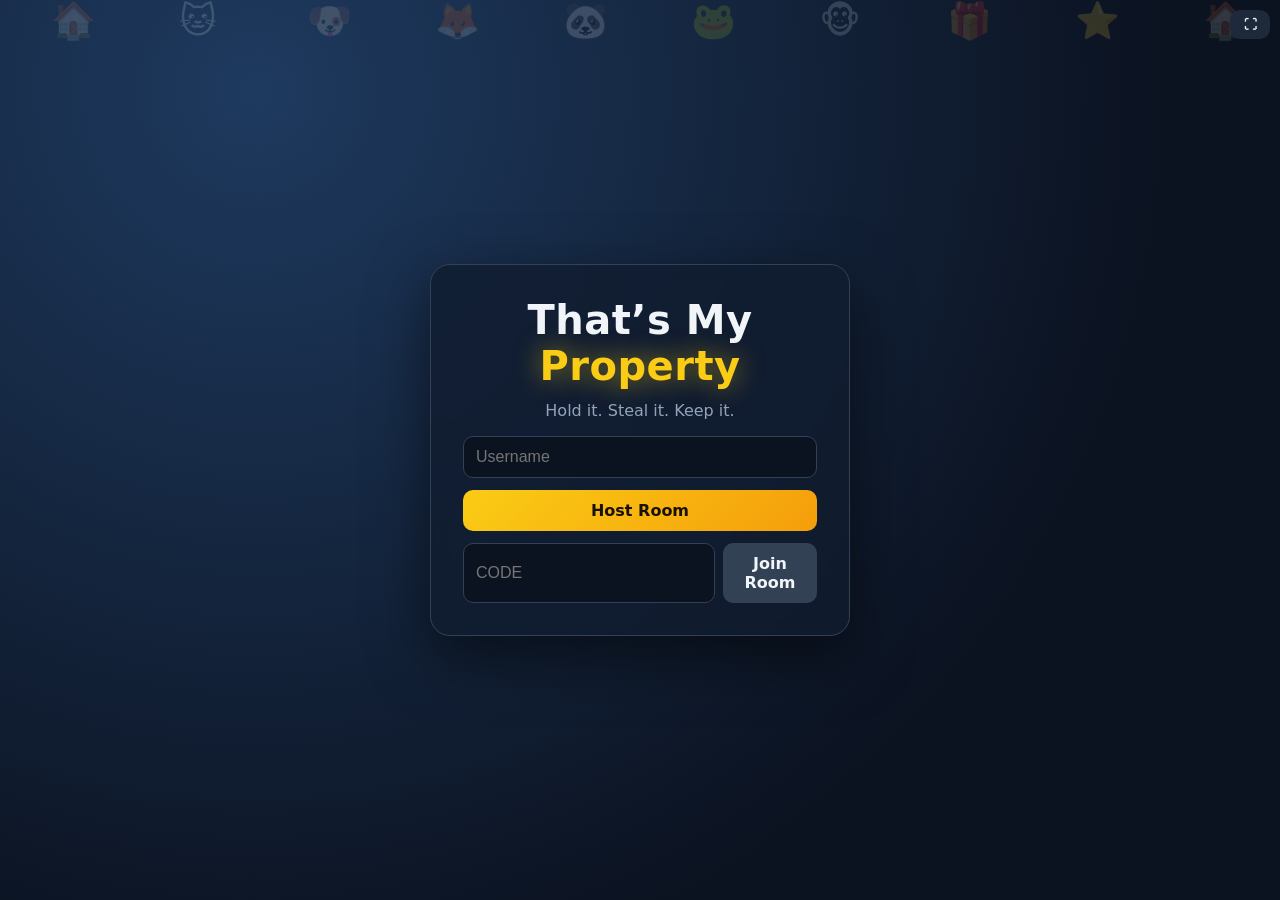
<file: index.html>
<!doctype html>
<html lang="en"><head><meta charset="utf-8">
<meta name="viewport" content="width=device-width,initial-scale=1,viewport-fit=cover">
<title>That’s My Property</title>
<style>
*{box-sizing:border-box;margin:0}
html,body{height:100%;font-family:system-ui,Segoe UI,Roboto,sans-serif;color:#f1f5f9;background:radial-gradient(circle at 20% 10%,#1e3a5f,#0b1220 70%);overflow:hidden}
.screen{display:none;height:100dvh;padding:max(12px,env(safe-area-inset-top)) max(12px,env(safe-area-inset-right)) max(12px,env(safe-area-inset-bottom)) max(12px,env(safe-area-inset-left))}
.screen.on{display:flex}
#home{align-items:center;justify-content:center}
.card{background:#111c2fcc;border:1px solid #334155;border-radius:20px;padding:clamp(16px,4vh,32px);width:min(420px,92vw);display:flex;flex-direction:column;gap:12px;box-shadow:0 20px 60px #0008;backdrop-filter:blur(8px)}
h1{font-size:clamp(26px,6vh,40px);text-align:center;letter-spacing:.5px}h1 span{color:#facc15}
.sub{text-align:center;color:#94a3b8;margin-bottom:4px}
h2{font-size:13px;text-transform:uppercase;letter-spacing:1.5px;color:#94a3b8;margin:4px 0 8px}
input,select{background:#0b1220;border:1px solid #334155;color:inherit;border-radius:10px;padding:11px 12px;font-size:16px;width:100%;min-width:0}
input:focus,select:focus{outline:2px solid #facc15;border-color:transparent}
button{font:inherit;font-weight:600;border:0;border-radius:10px;padding:11px 16px;background:#334155;color:inherit;cursor:pointer;transition:transform .1s,filter .15s}
button:hover:not(:disabled){filter:brightness(1.2)}button:active:not(:disabled){transform:scale(.96)}button:disabled{opacity:.4;cursor:default}
.pri{background:linear-gradient(135deg,#facc15,#f59e0b);color:#1a1200}
.ghost{background:#1e293b;padding:7px 12px;font-size:13px}
.row{display:flex;gap:8px}.row input{text-transform:uppercase}
#lobby{flex-direction:column;gap:10px}
header{display:flex;justify-content:space-between;align-items:center;gap:8px}
header b{font-size:22px;letter-spacing:4px;color:#facc15;margin:0 6px}
main{flex:1;min-height:0;display:grid;grid-template-columns:1fr 1fr 1fr;gap:10px}
.panel{background:#111c2fcc;border:1px solid #334155;border-radius:16px;padding:12px;overflow:auto;display:flex;flex-direction:column;min-height:0}
.pl{display:flex;align-items:center;gap:10px;padding:6px;border-radius:12px;background:#0b122099;margin-bottom:6px;animation:pop .25s}
.av{width:42px;height:42px;border-radius:50%;display:grid;place-items:center;font-size:24px;border:3px solid #0006;flex:none}
.nm{flex:1;overflow:hidden;text-overflow:ellipsis;white-space:nowrap}
.chips{display:flex;gap:6px;flex-wrap:wrap;margin-bottom:8px}
.chip{width:46px;height:46px;font-size:24px;padding:0;border-radius:12px;background:#1e293b;border:2px solid transparent}
.chip.sel{border-color:#facc15;background:#3b3510}
.dot{width:34px;height:34px;border-radius:50%;padding:0;border:3px solid transparent}.dot.sel{border-color:#fff}
.field{display:flex;flex-direction:column;gap:4px;margin-bottom:8px;font-size:14px;color:#cbd5e1}
.chat{gap:8px}#log{flex:1;overflow:auto;font-size:14px;display:flex;flex-direction:column;gap:4px;min-height:0}
#log b{color:#facc15}
#toast{position:fixed;top:12px;left:50%;transform:translate(-50%,-80px);background:#ef4444;padding:10px 18px;border-radius:12px;transition:transform .25s;z-index:20;font-weight:600}
#toast.on{transform:translate(-50%,0)}
#rotate{display:none;position:fixed;inset:0;z-index:30;background:#0b1220;align-items:center;justify-content:center;text-align:center;font-size:20px}
#rotate div{font-size:56px}#rotate p{font-size:18px;margin-top:8px}
@media (orientation:portrait) and (max-width:900px){#rotate{display:flex}}
@media (max-height:480px){main{gap:6px}.panel{padding:8px}.av{width:34px;height:34px;font-size:18px}.chip{width:38px;height:38px;font-size:20px}}
@keyframes pop{from{transform:scale(.9);opacity:0}}
</style>
<link rel="stylesheet" href="game.css"></head><body>
<div id="rotate"><div><div>📱↻</div><p>Rotate your device to landscape</p></div></div>
<div id="toast"></div>

<section id="home" class="screen on"><div class="card">
  <h1>That’s My <span>Property</span></h1><p class="sub">Hold it. Steal it. Keep it.</p>
  <input id="name" maxlength="12" placeholder="Username" autocomplete="off">
  <button id="create" class="pri">Host Room</button>
  <div class="row"><input id="code" maxlength="4" placeholder="CODE" autocomplete="off"><button id="join">Join Room</button></div>
</div></section>

<section id="lobby" class="screen">
  <header><div>Room<b id="rc"></b><button id="copy" class="ghost">Copy</button></div><button id="leave" class="ghost">Leave</button></header>
  <main>
    <div class="panel"><h2>Players <span id="pc"></span></h2><div id="plist"></div></div>
    <div class="panel">
      <h2>Character</h2><div id="chars" class="chips"></div>
      <h2>Team color</h2><div id="teams" class="chips"></div>
      <h2>Match</h2>
      <label class="field">Map<select id="map"><option value="forest">🌲 Forest</option><option value="desert">🏜️ Desert</option><option value="snow">❄️ Snow</option><option value="lava">🌋 Lava</option></select></label>
      <label class="field">Mode<select id="mode"><option value="solo">Solo</option><option value="team">Team colors</option></select></label>
      <label class="field">Race to: <b id="tv"></b><input id="target" type="range" min="1" max="10"></label>
      <button id="start" class="pri">Start Match</button>
    </div>
    <div class="panel chat"><h2>Chat</h2><div id="log"></div>
      <div class="row"><input id="msg" maxlength="120" placeholder="Say something" autocomplete="off"><button id="send">Send</button></div></div>
  </main>
</section>

<script>
const CH=['🐱','🐶','🦊','🐼','🐸','🐵'],TEAMS={red:'#ef4444',blue:'#3b82f6',green:'#22c55e',yellow:'#eab308'};
const $=id=>document.getElementById(id);
let ws,S=null,lastAct=0;
function show(id){document.querySelectorAll('.screen').forEach(s=>s.classList.toggle('on',s.id===id))}
function toast(t){const e=$('toast');e.textContent=t;e.classList.add('on');clearTimeout(toast.h);toast.h=setTimeout(()=>e.classList.remove('on'),2600)}
function go(m){
  const s=JSON.stringify(m);
  if(ws&&ws.readyState===1){ws.send(s);return}
  ws=new WebSocket((location.protocol==='https:'?'wss://':'ws://')+location.host+'/ws');
  ws.onopen=()=>ws.send(s);
  ws.onmessage=e=>on(JSON.parse(e.data));
  ws.onclose=()=>{if(S){S=null;GameUI.stop();show('home');toast('Disconnected')}};
  ws.onerror=()=>toast('Cannot reach server');
}
function on(m){
  if(m.t==='lobby'){const first=!S||GameUI.active;S=m;render();if(first){if(!GameUI.active)$('log').innerHTML='';GameUI.stop();show('lobby')}}
  else if(['init','round','state','ev','scores'].includes(m.t))GameUI.on(m);
  else if(m.t==='chat'){const d=document.createElement('div'),b=document.createElement('b');b.textContent=m.from+': ';d.append(b,m.text);const l=$('log');l.append(d);l.scrollTop=l.scrollHeight}
  else if(m.t==='kicked'){S=null;GameUI.stop();show('home');toast(m.msg)}
  else if(m.t==='error')toast(m.msg);
}
function btn(cls,txt,fn){const b=document.createElement('button');b.className=cls;b.textContent=txt;b.onclick=fn;return b}
function render(){
  const me=S.players.find(p=>p.id===S.you),host=S.hostId===S.you,team=S.mode==='team';
  $('rc').textContent=S.code;$('pc').textContent=S.players.length+'/6';
  const pl=$('plist');pl.innerHTML='';
  S.players.forEach(p=>{
    const d=document.createElement('div');d.className='pl';
    const av=document.createElement('span');av.className='av';av.textContent=CH[p.character];av.style.background=team?TEAMS[p.team]:'#334155';
    const nm=document.createElement('span');nm.className='nm';nm.textContent=p.name+(p.id===S.you?' (you)':'')+(p.id===S.hostId?' 👑':'');
    d.append(av,nm);
    if(host&&p.id!==S.you)d.append(btn('ghost','Kick',()=>go({t:'kick',id:p.id})));
    pl.append(d);
  });
  const ch=$('chars');ch.innerHTML='';
  CH.forEach((e,i)=>ch.append(btn('chip'+(me.character===i?' sel':''),e,()=>go({t:'profile',character:i}))));
  const tm=$('teams');tm.innerHTML='';
  Object.keys(TEAMS).forEach(k=>{const b=btn('dot'+(me.team===k?' sel':''),'',()=>go({t:'profile',team:k}));b.style.background=TEAMS[k];b.disabled=!team;tm.append(b)});
  $('map').value=S.map;$('mode').value=S.mode;$('target').value=S.target;$('tv').textContent=S.target;
  ['map','mode','target'].forEach(i=>$(i).disabled=!host);
  $('start').style.display=host?'':'none';
}
const settings=()=>go({t:'settings',map:$('map').value,mode:$('mode').value,target:+$('target').value});
['map','mode','target'].forEach(i=>$(i).onchange=settings);
$('target').oninput=()=>$('tv').textContent=$('target').value;
$('create').onclick=()=>go({t:'create',name:$('name').value});
$('join').onclick=()=>go({t:'join',name:$('name').value,code:$('code').value});
$('leave').onclick=()=>{go({t:'leave'});S=null;if(ws)ws.close();show('home')};
$('start').onclick=()=>go({t:'start'});
$('copy').onclick=()=>{navigator.clipboard&&navigator.clipboard.writeText(S.code);toast('Code copied')};
const sendChat=()=>{const v=$('msg').value.trim();if(v){go({t:'chat',text:v});$('msg').value=''}};
$('send').onclick=sendChat;$('msg').onkeydown=e=>{if(e.key==='Enter')sendChat()};
['pointerdown','keydown'].forEach(ev=>addEventListener(ev,()=>{const n=Date.now();if(S&&n-lastAct>10000){lastAct=n;go({t:'active'})}}));
document.addEventListener('click',()=>{try{screen.orientation.lock('landscape')}catch(e){}},{once:true});
</script><script src="fx.js"></script>
<script src="game.js"></script>
</body></html>
</file>
<file: game.css>
#game{padding:0;position:relative;background:#000;touch-action:none;user-select:none;-webkit-user-select:none;overflow:hidden}
#game canvas{width:100%;height:100%;display:block}
#game .ov{position:absolute;pointer-events:none}
#hTop{top:max(8px,env(safe-area-inset-top));left:50%;transform:translateX(-50%);display:flex;gap:14px;align-items:center;background:#0b1220cc;border:1px solid #334155;border-radius:14px;padding:6px 16px;font-weight:700;backdrop-filter:blur(6px);font-size:14px;white-space:nowrap}
#hTimer{position:relative;min-width:64px;text-align:center;font-size:28px;color:#facc15;line-height:1}
#hTimer.low{color:#ef4444;animation:pulse .5s infinite alternate}
#hBar{position:absolute;left:0;bottom:-6px;height:4px;background:currentColor;border-radius:2px}
#hScores{top:max(8px,env(safe-area-inset-top));left:max(10px,env(safe-area-inset-left));background:#0b1220cc;border:1px solid #334155;border-radius:12px;padding:6px 10px;font-size:13px;line-height:1.5;display:none}
#hLeave{position:absolute;top:max(8px,env(safe-area-inset-top));right:max(10px,env(safe-area-inset-right))}
#popup,#sb{inset:0;display:none;align-items:center;justify-content:center;text-align:center;background:#0009}
#popup .role{background:#111c2ff0;border:3px solid;border-radius:22px;padding:22px 34px;max-width:min(90vw,460px);animation:pop .3s}
#popup .role.p{border-color:#facc15}#popup .role.s{border-color:#38bdf8}
#popup .big{font-size:min(16vh,80px)}
#popup h2{font-size:clamp(20px,5vh,30px);margin:6px 0;color:#f1f5f9;letter-spacing:1px;text-transform:none}
#popup p{color:#cbd5e1;font-size:clamp(13px,3vh,16px)}
.count{font-size:min(34vh,220px);font-weight:900;color:#facc15;text-shadow:0 8px 40px #000;animation:cnt .9s ease-out}
#banner{top:20%;left:50%;transform:translateX(-50%);font-size:clamp(22px,6vh,40px);font-weight:900;color:#fff;text-shadow:0 4px 20px #000;opacity:0;white-space:nowrap}
#banner.show{animation:ban 1.6s ease-out}
#sb .card{background:#111c2ff2;border:1px solid #475569;border-radius:20px;padding:18px 26px;width:min(92vw,420px);max-height:92vh;overflow:auto;animation:pop .3s}
#sb h2{color:#facc15;font-size:clamp(18px,4.5vh,26px);margin:0 0 10px;text-transform:none;letter-spacing:0}
#sb .r{display:flex;align-items:center;gap:10px;padding:7px 8px;border-radius:10px;background:#0b122099;margin-bottom:5px;text-align:left}
#sb .r:first-of-type{background:#3b3510}#sb .r span{flex:1;overflow:hidden;text-overflow:ellipsis;white-space:nowrap}#sb .r b{font-size:20px;color:#facc15}
#sb p{color:#94a3b8;font-size:13px;margin-top:8px}
#hDash{position:absolute;right:max(22px,env(safe-area-inset-right));bottom:max(22px,env(safe-area-inset-bottom));width:84px;height:84px;border-radius:50%;font-size:30px;line-height:1;padding:0;background:linear-gradient(135deg,#facc15,#f59e0b);color:#1a1200;box-shadow:0 6px 20px #0008;display:flex;flex-direction:column;align-items:center;justify-content:center}
#hDash small{font-size:13px;font-weight:800;min-height:14px}#hDash.cd{filter:grayscale(.8) brightness(.6)}
#joy{position:absolute;width:120px;height:120px;margin:-60px 0 0 -60px;border-radius:50%;border:3px solid #fff5;background:#fff1;display:none;pointer-events:none}
#joy i{position:absolute;width:50px;height:50px;border-radius:50%;background:#fffc;left:35px;top:35px}
@keyframes cnt{from{transform:scale(2.2);opacity:0}30%{opacity:1}to{transform:scale(1)}}
@keyframes ban{0%{opacity:0;transform:translateX(-50%) scale(.6)}15%{opacity:1;transform:translateX(-50%) scale(1.1)}80%{opacity:1}100%{opacity:0;transform:translateX(-50%) translateY(-20px)}}
@keyframes pulse{to{transform:scale(1.15)}}
#hFx{top:66px;left:50%;transform:translateX(-50%);font-weight:800;font-size:15px;text-shadow:0 2px 8px #000;white-space:pre}
#hItem{position:absolute;right:calc(max(22px,env(safe-area-inset-right)) + 98px);bottom:max(22px,env(safe-area-inset-bottom));width:70px;height:70px;border-radius:50%;font-size:28px;line-height:1;padding:0;background:linear-gradient(135deg,#94a3b8,#475569);box-shadow:0 6px 20px #0008;flex-direction:column;align-items:center;justify-content:center;animation:pulse .6s infinite alternate}
#hItem small{font-size:12px;font-weight:800}
.screen.on{animation:fadeIn .35s ease-out}
#home{position:relative;overflow:hidden}#home .card{position:relative;z-index:1}
.fl{position:absolute;top:0;font-size:36px;opacity:.16;pointer-events:none;animation:flt linear infinite}
h1 span{text-shadow:0 0 26px #facc1590}
#game::after{content:'';position:absolute;inset:0;pointer-events:none;background:radial-gradient(ellipse at center,transparent 58%,rgba(0,0,0,.45))}
#game.hit::before{content:'';position:absolute;inset:0;z-index:5;pointer-events:none;background:rgba(239,68,68,.4);animation:fadeOut .45s forwards}
#hMute{position:absolute;top:max(8px,env(safe-area-inset-top));right:calc(max(10px,env(safe-area-inset-right)) + 84px)}
@keyframes fadeIn{from{opacity:0;transform:scale(.985)}}
@keyframes fadeOut{to{opacity:0}}
@keyframes flt{from{transform:translateY(110vh) rotate(0)}to{transform:translateY(-15vh) rotate(360deg)}}
.fsb{min-width:40px}
.fs-home{position:absolute;top:max(10px,env(safe-area-inset-top));right:max(10px,env(safe-area-inset-right));z-index:2}
#game .fs-game{position:absolute;top:max(8px,env(safe-area-inset-top));right:calc(max(10px,env(safe-area-inset-right)) + 140px)}
</file>
